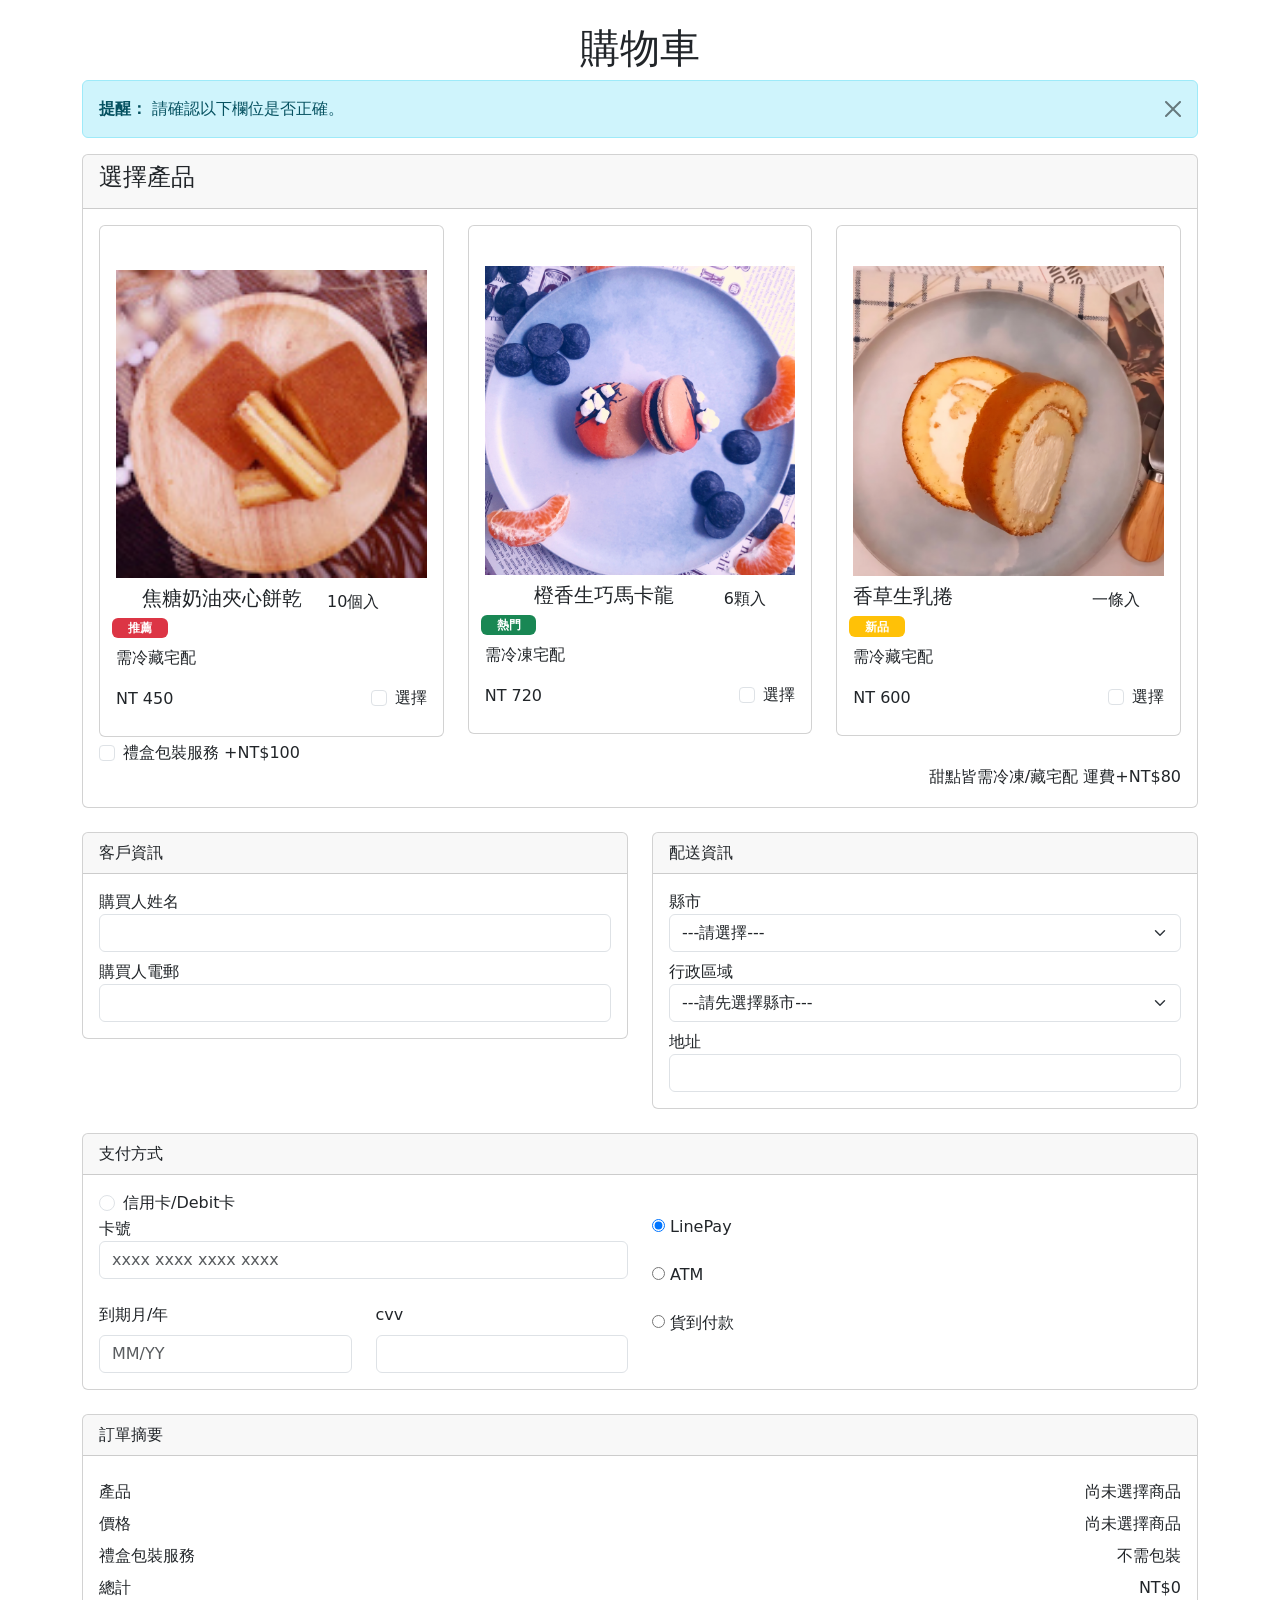
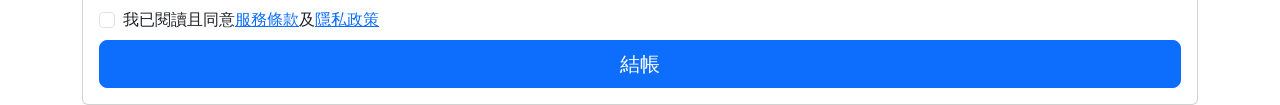
<file: wannabakery/bakeraycart.html>
<!DOCTYPE html>
<html lang="en">

<head>
    <meta charset="UTF-8">
    <meta name="viewport" content="width=device-width, initial-scale=1.0">
    <title>購物車</title>
    <link href="https://cdn.jsdelivr.net/npm/bootstrap@5.3.0/dist/css/bootstrap.min.css" rel="stylesheet">
    <style>
        /*增加產品被選擇時的明顯狀態*/
        .prod-card.selected {
            border-color: crimson;
            background-color: rgba(163, 163, 163, 0.85);
        }
    </style>
</head>

<body>

    <form id="orderform" class="needs-validation" novalidate>
        <!--產品資訊區塊及頁面標題-->
        <section class="container mt-4">
            <h1 class="text-center">購物車</h1>

            <div class="alert alert-info alert-dismissible fade show" role="alert">
                <strong>提醒：</strong> 請確認以下欄位是否正確。
                <button type="button" class="btn-close" data-bs-dismiss="alert" aria-label="關閉"></button>
            </div>
            <div class="card">
                <div class="card-header">
                    <h4>選擇產品</h4>
                </div>
                <div class="card-body">
                    <div class="row row-cols-1 row-cols-md-3 ">
                        <!--產品1-->
                        <div class="col">
                            <div class="card prod-card" onclick="selectProduct(this, 'product1', 450 )"
                                id="whole_card1">
                                <div class="card-body">
                                    <img class="card-img-top">
                                    <!--產品標題-->
                                    <div class="d-flex justify-content-between align-items-center mt-1 mb-2 row">
                                        <img src="caramelbuttercookie-1-1.jpg" class="col-12 mb-2">
                                        <h5 class="prod_title text-center col-8 pe-0">焦糖奶油夾心餅乾</h5>
                                        <span class="col-4 fs-6 ps-0">10個入</span>
                                        <span class="badge bg-danger col-2 ms-2">推薦</span>
                                    </div>
                                    <p class="card-text">需冷藏宅配</p>
                                    <div class="d-flex justify-content-between align-items-center mb-2">
                                        <span>NT 450</span>
                                        <div class="form-check">
                                            <input type="checkbox" class="form-check-input" id="product1" name="product"
                                                value="焦糖奶油夾心餅乾">
                                            <label for="product1" class="form-check-label">選擇</label>
                                        </div>
                                    </div>
                                </div>
                            </div>
                        </div>
                        <!--產品2-->
                        <div class="col">
                            <div class="card prod-card" onclick="selectProduct(this, 'product2', 720 )"
                                id="whole_card2">
                                <div class="card-body">
                                    <img class="card-img-top">
                                    <!--產品標題-->
                                    <div class="d-flex justify-content-between align-items-center mb-2 row">
                                        <img src="orachocomacaroon.jpg" class="col-12 mb-2">
                                        <h5 class="prod_title text-center col-9 pe-0">橙香生巧馬卡龍</h5>
                                        <span class="col-3 fs-6 ps-0">6顆入</span>
                                        <span class="badge bg-success col-2 ms-2">熱門</span>
                                    </div>
                                    <p class="card-text">需冷凍宅配</p>
                                    <div class="d-flex justify-content-between align-items-center mb-2">
                                        <span>NT 720</span>
                                        <div class="form-check">
                                            <input type="checkbox" class="form-check-input" id="product2" name="product"
                                                value="橙香生巧馬卡龍">
                                            <label for="product2" class="form-check-label">選擇</label>
                                        </div>
                                    </div>
                                </div>
                            </div>
                        </div>
                        <!--產品3-->
                        <div class="col">
                            <div class="card prod-card" onclick="selectProduct(this, 'product3', 600 )"
                                id="whole_card3">
                                <div class="card-body">
                                    <img class="card-img-top">
                                    <!--產品標題-->
                                    <div class="d-flex justify-content-between align-items-center mb-2 row">
                                        <img src="vanilacakeroll.jpg" class="col-12 mb-2">
                                        <h5 class="prod_title col-9 pe-0">香草生乳捲</h5>
                                        <span class="col-3 fs-6 ps-0">一條入</span>
                                        <span class="badge bg-warning col-2 ms-2">新品</span>
                                    </div>
                                    <p class="card-text">需冷藏宅配</p>
                                    <div class="d-flex justify-content-between align-items-center mb-2">
                                        <span>NT 600</span>
                                        <div class="form-check">
                                            <input type="checkbox" class="form-check-input" id="product3" name="product"
                                                value="香草生乳捲">
                                            <label for="product3" class="form-check-label">選擇</label>
                                        </div>
                                    </div>
                                </div>
                            </div>
                        </div>
                    </div>
                    <div class="form-check mt-1">
                        <input type="checkbox" class="form-check-input" id="warranty">
                        <label for="warranty" class="form-check-lable">禮盒包裝服務 +NT$100</label>
                        <div class="text-end">甜點皆需冷凍/藏宅配 運費+NT$80</div>
                    </div>
                </div>
            </div>

        </section>
        <!--消費者資訊-->
        <section class="container mt-4">
            <div class="row">
                <div class="col-12 col-md-6">
                    <div class="card">
                        <div class="card-header">客戶資訊</div>
                        <div class="card-body">
                            <div class="cname-div">
                                <label for="cname" class="form-check-label">購買人姓名</label>
                                <input id="cname" name="canme" class="form-control" required>
                                <div class="invalid-feedback">
                                    請輸入您的姓名
                                </div>
                            </div>
                            <div class="cemail-div mt-2">
                                <label for="cemail" class="form-check-label">購買人電郵</label>
                                <input id="cemail" name="cemail" class="form-control" required>
                                <div class="invalid-feedback">
                                    請輸入您的email
                                </div>
                            </div>

                        </div>
                    </div>
                </div>
                <div class="col-12 col-md-6">
                    <div class="card">
                        <div class="card-header">配送資訊</div>
                        <div class="card-body">
                            <div class="city-div">
                                <label for="ccity" class="form-check-label">縣市</label>
                                <select class="form-select" id="ccity" name="ccity" onchange="updateDistricts()"
                                    required>
                                    <option value="">---請選擇---</option>
                                </select>
                                <div class="invalid-feedback">請選擇縣市</div>
                            </div>

                            <div class="district-div mt-2">
                                <label for="cdistrict" class="form-check-label">行政區域</label>
                                <select id="cdistrict" name="cdistrict" class="form-select" required>
                                    <option value="">---請先選擇縣市---</option>
                                </select>
                                <div class="invalid-feedback">請選擇行政區</div>
                            </div>

                            <div class="caddr-div mt-2">
                                <label for="caddr" class="form-check-label">地址</label>
                                <input id="caddr" name="caddr" class="form-control" required>
                                <div class="invalid-feedback">請輸入您的地址路名門牌</div>
                            </div>
                        </div>
                    </div>
                </div>
            </div>
        </section>
        <!--付款方式-->
        <section class="container mt-4">
            <div class="card">
                <div class="card-header">支付方式</div>
                <div class="card-body">
                    <div class="row">
                        <div class="col-12 col-md-6">
                            <!--信用卡支付工具-->
                            <div class="form-check">
                                <input class="form-check-input" type="radio" name="paymentMethod" id="creditcard"
                                    value="creditcard">
                                <label class="form-check-label" for="creditcard">信用卡/Debit卡</label>
                            </div>
                            <div class="cardnumber-info">
                                <label>卡號</label>
                                <input type="text" class="form-control" id="cardNumber" name="cardNumber"
                                    placeholder="xxxx xxxx xxxx xxxx">
                            </div>
                            <div class="card-info mt-4">
                                <div class="row">
                                    <div class="col-12 col-md-6">
                                        <label for="exDate" class="form-label">到期月/年</label>
                                        <input type="text" class="form-control" id="exDate" name="exDate"
                                            placeholder="MM/YY">
                                        <div class="invalid-feedback">
                                            信用卡卡號需要輸入
                                        </div>
                                    </div>
                                    <div class="col-12 col-md-6">
                                        <label for="cvv" class="form-label">cvv</label>
                                        <input class="form-control" type="text" id="cvv" name="cvv">
                                    </div>
                                </div>
                            </div>
                        </div>
                        <div class="col-12 col-md-6">
                            <!--其他支付工具-->
                            <div class="mt-4">
                                <input type="radio" id="linepay" name="paymentMethod" value="linepay" checked>
                                <label for="linepay" class="form-check-label">LinePay</label>
                            </div>
                            <div class="mt-4">
                                <input type="radio" id="atm" name="paymentMethod" value="atm">
                                <label for="atm" class="form-check-label">ATM</label>
                            </div>
                            <div class="mt-4">
                                <input type="radio" id="cod" name="paymentMethod" value="cod">
                                <label for="cod" class="form-check-label">貨到付款</label>
                            </div>
                        </div>
                    </div>

                </div>
            </div>
        </section>
        <!--訂單明細-->
        <section class="container mt-4">
            <div class="card">
                <div class="card-header">訂單摘要</div>
                <div class="card-body">
                    <div class="order-summary">
                        <div class="row mt-2">
                            <div class="col-7">產品</div>
                            <div class="col-5 text-end" id="productName">尚未選擇商品</div>
                        </div>
                        <div class="row mt-2">
                            <div class="col-7">價格</div>
                            <div class="col-5 text-end" id="productPrice">尚未選擇商品</div>
                        </div>
                        <div class="row mt-2">
                            <div class="col-7">禮盒包裝服務</div>
                            <div class="col-5 text-end" id="warrantyPrice">不需包裝</div>
                        </div>
                        <div class="row mt-2">
                            <div class="col-7">總計</div>
                            <div class="col-5 text-end" id="totalPrice">NT$0</div>
                        </div>
                    </div>
                    <div class="form-check mt-2">
                        <input type="checkbox" class="form-check-input" id="term" name="term" required>
                        <label for="term" class="form-check-label">
                            我已閱讀且同意<a href="javascript:;">服務條款</a>及<a href="javascript:;">隱私政策</a>
                        </label>
                        <div class="invalid-feedback">您必須同意才能進行結帳.</div>
                    </div>
                    <div class="mt-2 d-grid">
                        <button type="submit" class="btn btn-primary btn-lg">結帳</button>
                    </div>
                </div>

            </div>
            </div>
        </section>

    </form>
    <script src="https://cdn.jsdelivr.net/npm/bootstrap@5.3.0/dist/js/bootstrap.bundle.min.js"></script>
    <script>
        //全域變數
        let selectedProductPrice = 0;
        let selectedProducttotalPrice = 0;
        let selectedcount = 0;
        let selectedproduct = [];
        let selectedProductPricels = [];
        //點擊產品卡片時
        function selectProduct(cardEl, pid, price) {

            //先還原每個產品卡片被選取的狀態顯示
            // document.querySelectorAll('.prod-card').forEach(card => {
            //     card.classList.remove('selected');
            // })
            //套用選取狀態
            if (document.getElementById(pid).checked != true) {
                document.getElementById(pid).checked = true;
                cardEl.classList.add("selected");
                selectedProductPrice = price;
                selectedProducttotalPrice += selectedProductPrice;
                if (selectedcount <= 3) {
                    selectedcount += 1;
                    selectedproduct.push(document.getElementById(pid).value);
                    selectedProductPricels.push(`NTD$${price}`);
                    document.getElementById("productName").textContent = selectedproduct.join(" + ");
                    document.getElementById("productPrice").textContent = selectedProductPricels.join(" + ");
                }
            } else if (document.getElementById(pid).checked = true) {
                selectedcount -= 1;
                document.getElementById(pid).checked = false;
                cardEl.classList.remove("selected");
                document.getElementById("productPrice").textContent = `NTD$0`;
                selectedProductPrice = price;
                selectedProducttotalPrice -= selectedProductPrice;

                const productName = document.getElementById(pid).value;
                selectedproduct = selectedproduct.filter(p => p !== productName);
                selectedProductPricels = selectedProductPricels.filter(p => p !== `NTD$${price}`);

                // 更新 UI 顯示
                if (selectedproduct.length === 0) {
                    document.getElementById("productName").textContent = "尚未選擇商品";
                    document.getElementById("productPrice").textContent = "尚未選擇商品";
                } else {
                    document.getElementById("productName").textContent = selectedproduct.join(" + ");
                    document.getElementById("productPrice").textContent = selectedProductPricels.join(" + ");
                }
            }
            //勾選對應的元素
            //更新訂單摘要中的產品名稱
            //document.getElementById("productName").textContent = pid;
            // document.getElementById("productName").textContent = document.getElementById(pid).value;
            //更新訂單摘要中的產品金額
            // document.getElementById("productPrice").textContent = `NTD$${price}`;
            //選中商品應該更新總金額的計算
            //方案一
            // selectedProductPrice = price;
            // selectedProducttotalPrice += selectedProductPrice;
            //方案2
            //updateTotal(price);

            updateTotal();
        }
        //點選包裝禮物時
        document.getElementById("warranty").addEventListener("click", () => {
            if (selectedProductPrice > 0) {
                updateTotal()
            }
        })

        //計算總金額
        function updateTotal() {
            let warranty = document.getElementById("warranty").checked;//直接取得保固的勾選狀態
            let warrantyPrice = warranty ? 100 : 0;// 設定保固外加金額

            // let payment_fee = 0;//選擇不同支付方式產生的附加費用
            //計算貨到付款的金額
            //方案一
            // let paymentMethod = document.querySelector("input[name=paymentMethod]:checked");
            // payment_fee = paymentMethod.value == 'cod' ? 30 : 0;
            // payment_fee = paymentMethod.value == 'atm' ? 20 : 0;

            //方案2
            // if (document.getElementById("cod").checked) {
            //     payment_fee = 30;
            // }
            // if (document.getElementById("atm").checked) {
            //     payment_fee = 20;
            // }
            if (warrantyPrice == 0) {
                document.getElementById("warrantyPrice").textContent = `不需包裝`;
            } else {
                document.getElementById("warrantyPrice").textContent = `NTD$${warrantyPrice}`;
            }

            let totalPrice = selectedProducttotalPrice + warrantyPrice; //+ payment_fee;
            document.getElementById("totalPrice").textContent = `NTD$${totalPrice}`;

        }

        document.querySelectorAll("input[name=paymentMethod]:checked").forEach(obj => {
            obj.addEventListener("change", updateTotal);
        })
        document.getElementById("warranty").addEventListener("change", updateTotal);
        // Example starter JavaScript for disabling form submissions if there are invalid fields
        (function () {
            // Fetch all the forms we want to apply custom Bootstrap validation styles to
            var forms = document.querySelectorAll('.needs-validation')

            // Loop over them and prevent submission
            Array.prototype.slice.call(forms)
                .forEach(function (form) {
                    form.addEventListener('submit', function (event) {
                        if (!form.checkValidity()) {
                            //如果表單透過html5原生驗証失敗的情況下
                            event.preventDefault();
                            event.stopPropagation();
                        } else {
                            //如果表單透過html5原生驗証成功的情況下
                            event.preventDefault();
                        }

                        form.classList.add('was-validated')
                    }, false)
                })
        })()
    </script>
    <script>/*縣市區域*/
        let addressData = []; // 用來存放API資料

        async function loadAddressData() {
            try {
                const response = await fetch("CityCountyData.json"); // 請換成你真正的API URL
                addressData = await response.json();

                const citySelect = document.getElementById("ccity");

                // 將所有縣市加入下拉選單
                addressData.forEach(city => {
                    const option = document.createElement("option");
                    option.value = city.CityName;
                    option.textContent = city.CityName;
                    citySelect.appendChild(option);
                });
            } catch (error) {
                console.error("載入縣市資料錯誤:", error);
            }
        }

        function updateDistricts() {
            const citySelect = document.getElementById("ccity");
            const districtSelect = document.getElementById("cdistrict");
            const selectedCity = citySelect.value;

            // 清空行政區選單
            districtSelect.innerHTML = '<option value="">---請選擇行政區---</option>';

            if (!selectedCity) return;

            // 找到選中的縣市資料
            const cityData = addressData.find(city => city.CityName === selectedCity);

            if (cityData) {
                cityData.AreaList.forEach(area => {
                    const option = document.createElement("option");
                    option.value = area.AreaName;
                    option.textContent = area.AreaName;
                    districtSelect.appendChild(option);
                });
            }
        }

        // 頁面載入時執行
        window.addEventListener("DOMContentLoaded", loadAddressData);
    </script>
</body>

</html>
</file>
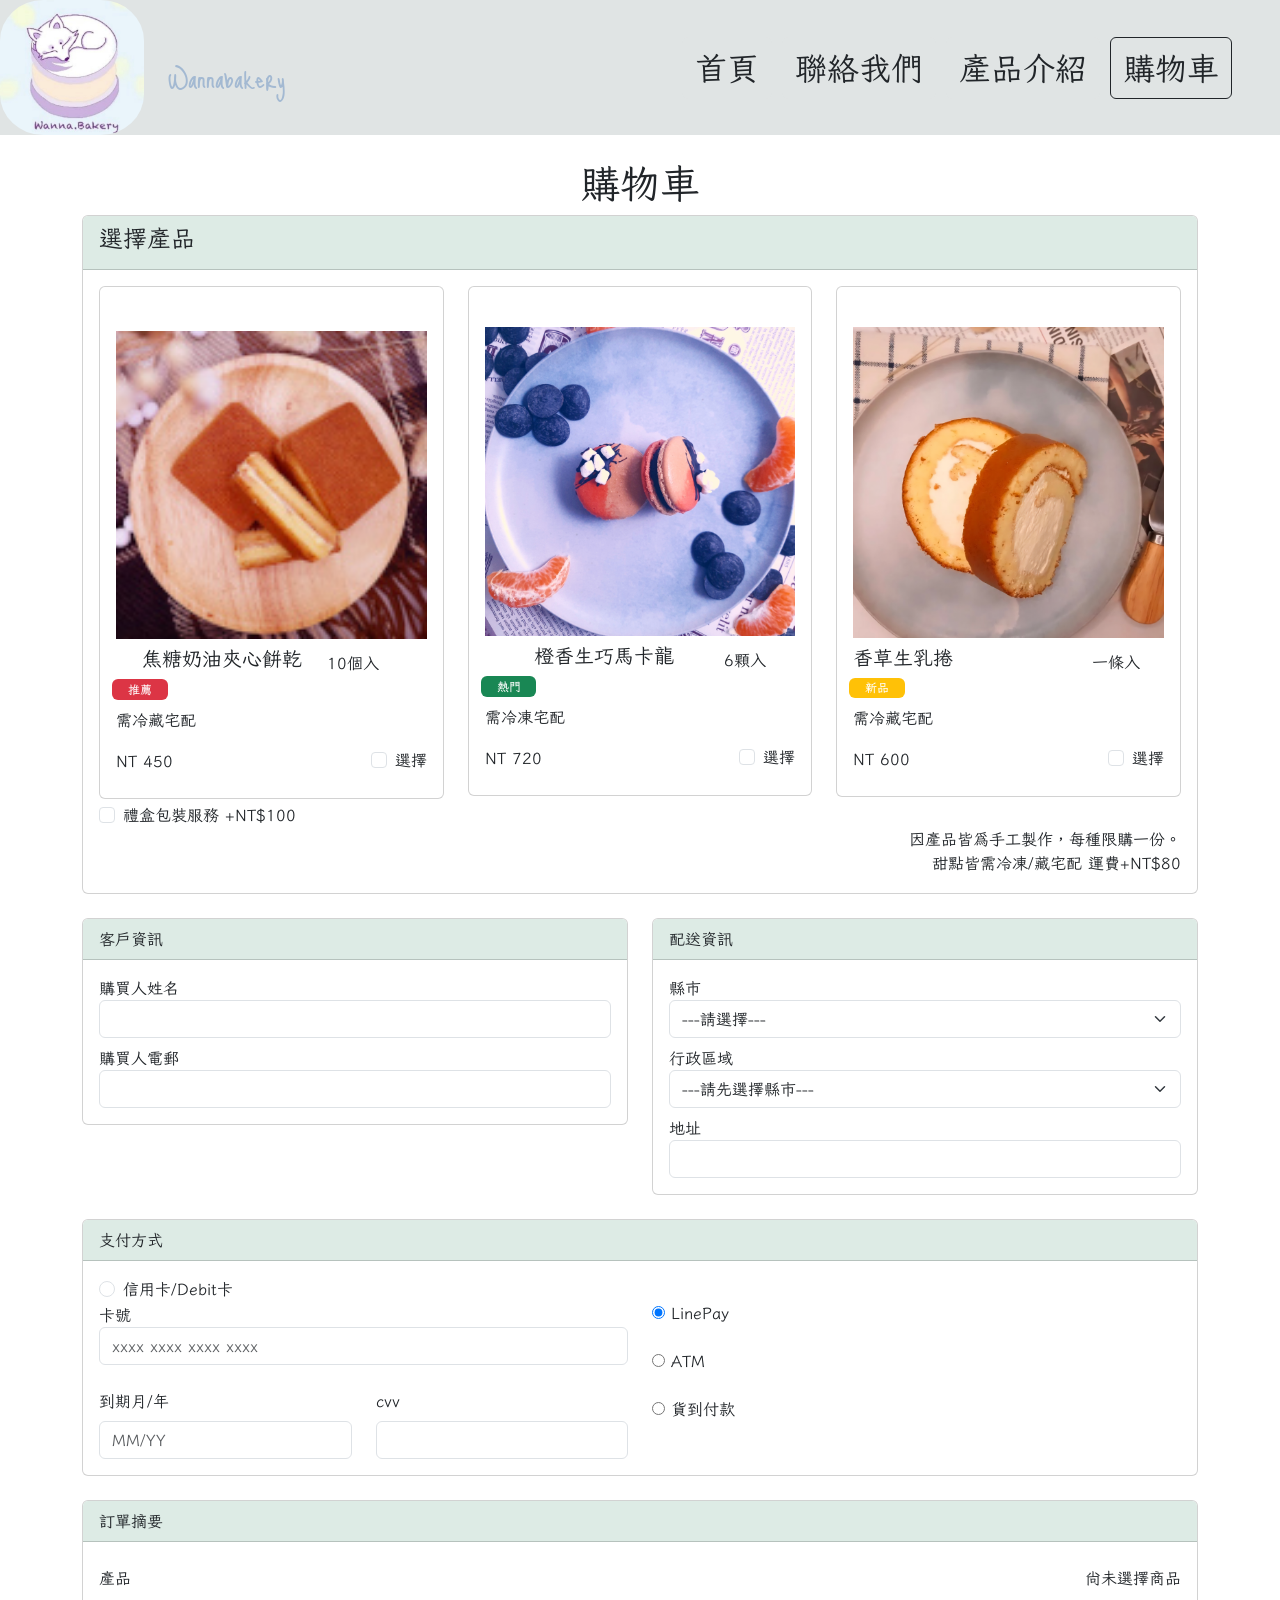
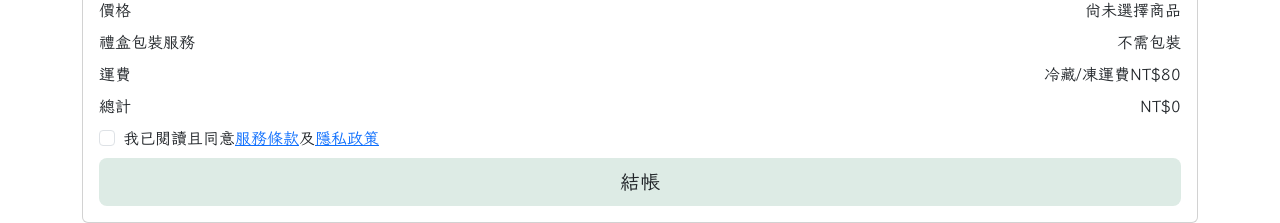
<file: wannabakery/bakerycart-old.html>
<!DOCTYPE html>
<html lang="en">

<head>
    <meta charset="UTF-8">
    <meta name="viewport" content="width=device-width, initial-scale=1.0">
    <title>購物車</title>
    <link href="https://cdn.jsdelivr.net/npm/bootstrap@5.3.0/dist/css/bootstrap.min.css" rel="stylesheet">
    <link rel="stylesheet" href="CSS_reset.css">
    <!-- 字型 -->
    <link rel="preconnect" href="https://fonts.googleapis.com">
    <link rel="preconnect" href="https://fonts.gstatic.com" crossorigin>
    <link
        href="https://fonts.googleapis.com/css2?family=Just+Me+Again+Down+Here&family=LXGW+WenKai+Mono+TC&family=Shadows+Into+Light&display=swap"
        rel="stylesheet">
    <link rel="preconnect" href="https://fonts.googleapis.com">
    <link rel="preconnect" href="https://fonts.gstatic.com" crossorigin>
    <link href="https://fonts.googleapis.com/css2?family=LXGW+WenKai+TC&display=swap" rel="stylesheet">
    <!-- 字型 -->
    <link href="https://cdn.jsdelivr.net/npm/bootstrap@5.0.0/dist/css/bootstrap.min.css" rel="stylesheet"
        integrity="sha384-wEmeIV1mKuiNpC+IOBjI7aAzPcEZeedi5yW5f2yOq55WWLwNGmvvx4Um1vskeMj0" crossorigin="anonymous">
    <link rel="stylesheet" href="wannabakery.css">
    <style>
        /*增加產品被選擇時的明顯狀態*/
        .prod-card.selected {
            border-color: #B6C4CE;
            background-color: #DDEBE5;
        }
    </style>
</head>

<body>
    <nav class="container-fuid nav_top">
        <div class="row col-12">
            <div class="row nav_logoname col-4">
                <div class="col-5 nav_logoimg">
                    <img src="wannabakerylogo.jpg" class="logo_size">
                </div>
                <div class="col-7 text-start">
                    <div class="bakeryname">Wannabakery</div>
                </div>
            </div>
            <div class="col-8 text-end nav_button">
                <a href="wannabakery.html" role="button" type="button" class="btn btn_customcolor"
                    autocomplete="off" aria-pressed="true">首頁</a>
                <a href="../index.html" role="button" type="button" class="btn btn_customcolor" autocomplete="off">聯絡我們</a>
                <a role="button" type="button" class="btn btn_customcolor" autocomplete="off">產品介紹</a>
                <a href="bakerycart.html" type="button" role="button" class="btn btn_customcolor active"
                    autocomplete="off">購物車</a>
            </div>
        </div>
    </nav>
    <form id="orderform" class="needs-validation" novalidate>
        <!--產品資訊區塊及頁面標題-->
        <section class="container mt-4">
            <h1 class="text-center">購物車</h1>

            <!-- <div class="alert alert-info alert-dismissible fade show" role="alert">
                <strong>提醒：</strong> 請確認以下欄位是否正確。
                <button type="button" class="btn-close" data-bs-dismiss="alert" aria-label="關閉"></button>
            </div> -->
            <div class="card">
                <div class="card-header mint">
                    <h4>選擇產品</h4>
                </div>
                <div class="card-body">
                    <div class="row row-cols-1 row-cols-md-3 ">
                        <!--產品1-->
                        <div class="col">
                            <div class="card prod-card" onclick="selectProduct(this, 'product1', 450 )"
                                id="whole_card1">
                                <div class="card-body">
                                    <img class="card-img-top">
                                    <!--產品標題-->
                                    <div class="d-flex justify-content-between align-items-center mt-1 mb-2 row">
                                        <img src="caramelbuttercookie-1-1.jpg" class="col-12 mb-2">
                                        <h5 class="prod_title text-center col-8 pe-0">焦糖奶油夾心餅乾</h5>
                                        <span class="col-4 fs-6 ps-0">10個入</span>
                                        <span class="badge bg-danger col-2 ms-2">推薦</span>
                                    </div>
                                    <p class="card-text">需冷藏宅配</p>
                                    <div class="d-flex justify-content-between align-items-center mb-2">
                                        <span>NT 450</span>
                                        <div class="form-check">
                                            <input type="checkbox" class="form-check-input" id="product1" name="product"
                                                value="焦糖奶油夾心餅乾">
                                            <label for="product1" class="form-check-label">選擇</label>
                                        </div>
                                    </div>
                                </div>
                            </div>
                        </div>
                        <!--產品2-->
                        <div class="col">
                            <div class="card prod-card" onclick="selectProduct(this, 'product2', 720 )"
                                id="whole_card2">
                                <div class="card-body">
                                    <img class="card-img-top">
                                    <!--產品標題-->
                                    <div class="d-flex justify-content-between align-items-center mb-2 row">
                                        <img src="orachocomacaroon.jpg" class="col-12 mb-2">
                                        <h5 class="prod_title text-center col-9 pe-0">橙香生巧馬卡龍</h5>
                                        <span class="col-3 fs-6 ps-0">6顆入</span>
                                        <span class="badge bg-success col-2 ms-2">熱門</span>
                                    </div>
                                    <p class="card-text">需冷凍宅配</p>
                                    <div class="d-flex justify-content-between align-items-center mb-2">
                                        <span>NT 720</span>
                                        <div class="form-check">
                                            <input type="checkbox" class="form-check-input" id="product2" name="product"
                                                value="橙香生巧馬卡龍">
                                            <label for="product2" class="form-check-label">選擇</label>
                                        </div>
                                    </div>
                                </div>
                            </div>
                        </div>
                        <!--產品3-->
                        <div class="col">
                            <div class="card prod-card" onclick="selectProduct(this, 'product3', 600 )"
                                id="whole_card3">
                                <div class="card-body">
                                    <img class="card-img-top">
                                    <!--產品標題-->
                                    <div class="d-flex justify-content-between align-items-center mb-2 row">
                                        <img src="vanilacakeroll.jpg" class="col-12 mb-2">
                                        <h5 class="prod_title col-9 pe-0">香草生乳捲</h5>
                                        <span class="col-3 fs-6 ps-0">一條入</span>
                                        <span class="badge bg-warning col-2 ms-2">新品</span>
                                    </div>
                                    <p class="card-text">需冷藏宅配</p>
                                    <div class="d-flex justify-content-between align-items-center mb-2">
                                        <span>NT 600</span>
                                        <div class="form-check">
                                            <input type="checkbox" class="form-check-input" id="product3" name="product"
                                                value="香草生乳捲">
                                            <label for="product3" class="form-check-label">選擇</label>
                                        </div>
                                    </div>
                                </div>
                            </div>
                        </div>
                    </div>
                    <div class="form-check mt-1">
                        <input type="checkbox" class="form-check-input" id="warranty">
                        <label for="warranty" class="form-check-lable">禮盒包裝服務 +NT$100</label>
                        <div class="text-end">因產品皆為手工製作，每種限購一份。<br>甜點皆需冷凍/藏宅配 運費+NT$80</div>
                    </div>
                </div>
            </div>

        </section>
        <!--消費者資訊-->
        <section class="container mt-4">
            <div class="row">
                <div class="col-12 col-md-6">
                    <div class="card">
                        <div class="card-header mint">客戶資訊</div>
                        <div class="card-body">
                            <div class="cname-div">
                                <label for="cname" class="form-check-label">購買人姓名</label>
                                <input id="cname" name="canme" class="form-control" required>
                                <div class="invalid-feedback">
                                    請輸入您的姓名
                                </div>
                            </div>
                            <div class="cemail-div mt-2">
                                <label for="cemail" class="form-check-label">購買人電郵</label>
                                <input id="cemail" name="cemail" class="form-control" required>
                                <div class="invalid-feedback">
                                    請輸入您的email
                                </div>
                            </div>

                        </div>
                    </div>
                </div>
                <div class="col-12 col-md-6">
                    <div class="card">
                        <div class="card-header mint">配送資訊</div>
                        <div class="card-body">
                            <div class="city-div">
                                <label for="ccity" class="form-check-label">縣市</label>
                                <select class="form-select" id="ccity" name="ccity" onchange="updateDistricts()"
                                    required>
                                    <option value="">---請選擇---</option>
                                </select>
                                <div class="invalid-feedback">請選擇縣市</div>
                            </div>

                            <div class="district-div mt-2">
                                <label for="cdistrict" class="form-check-label">行政區域</label>
                                <select id="cdistrict" name="cdistrict" class="form-select" required>
                                    <option value="">---請先選擇縣市---</option>
                                </select>
                                <div class="invalid-feedback">請選擇行政區</div>
                            </div>

                            <div class="caddr-div mt-2">
                                <label for="caddr" class="form-check-label">地址</label>
                                <input id="caddr" name="caddr" class="form-control" required>
                                <div class="invalid-feedback">請輸入您的地址路名門牌</div>
                            </div>
                        </div>
                    </div>
                </div>
            </div>
        </section>
        <!--付款方式-->
        <section class="container mt-4">
            <div class="card">
                <div class="card-header mint">支付方式</div>
                <div class="card-body">
                    <div class="row">
                        <div class="col-12 col-md-6">
                            <!--信用卡支付工具-->
                            <div class="form-check">
                                <input class="form-check-input" type="radio" name="paymentMethod" id="creditcard"
                                    value="creditcard">
                                <label class="form-check-label" for="creditcard">信用卡/Debit卡</label>
                            </div>
                            <div class="cardnumber-info">
                                <label>卡號</label>
                                <input type="text" class="form-control" id="cardNumber" name="cardNumber"
                                    placeholder="xxxx xxxx xxxx xxxx">
                            </div>
                            <div class="card-info mt-4">
                                <div class="row">
                                    <div class="col-12 col-md-6">
                                        <label for="exDate" class="form-label">到期月/年</label>
                                        <input type="text" class="form-control" id="exDate" name="exDate"
                                            placeholder="MM/YY">
                                        <div class="invalid-feedback">
                                            信用卡卡號需要輸入
                                        </div>
                                    </div>
                                    <div class="col-12 col-md-6">
                                        <label for="cvv" class="form-label">cvv</label>
                                        <input class="form-control" type="text" id="cvv" name="cvv">
                                    </div>
                                </div>
                            </div>
                        </div>
                        <div class="col-12 col-md-6">
                            <!--其他支付工具-->
                            <div class="mt-4">
                                <input type="radio" id="linepay" name="paymentMethod" value="linepay" checked>
                                <label for="linepay" class="form-check-label">LinePay</label>
                            </div>
                            <div class="mt-4">
                                <input type="radio" id="atm" name="paymentMethod" value="atm">
                                <label for="atm" class="form-check-label">ATM</label>
                            </div>
                            <div class="mt-4">
                                <input type="radio" id="cod" name="paymentMethod" value="cod">
                                <label for="cod" class="form-check-label">貨到付款</label>
                            </div>
                        </div>
                    </div>

                </div>
            </div>
        </section>
        <!--訂單明細-->
        <section class="container mt-4">
            <div class="card">
                <div class="card-header mint">訂單摘要</div>
                <div class="card-body">
                    <div class="order-summary">
                        <div class="row mt-2">
                            <div class="col-7">產品</div>
                            <div class="col-5 text-end" id="productName">尚未選擇商品</div>
                        </div>
                        <div class="row mt-2">
                            <div class="col-7">價格</div>
                            <div class="col-5 text-end" id="productPrice">尚未選擇商品</div>
                        </div>
                        <div class="row mt-2">
                            <div class="col-7">禮盒包裝服務</div>
                            <div class="col-5 text-end" id="warrantyPrice">不需包裝</div>
                        </div>
                        <div class="row mt-2">
                            <div class="col-7">運費</div>
                            <div class="col-5 text-end" id="shippingfee">冷藏/凍運費NT$80</div>
                        </div>
                        <div class="row mt-2">
                            <div class="col-7">總計</div>
                            <div class="col-5 text-end" id="totalPrice">NT$0</div>
                        </div>
                    </div>
                    <div class="form-check mt-2">
                        <input type="checkbox" class="form-check-input" id="term" name="term" required>
                        <label for="term" class="form-check-label">
                            我已閱讀且同意<a href="javascript:;">服務條款</a>及<a href="javascript:;">隱私政策</a>
                        </label>
                        <div class="invalid-feedback">您必須同意才能進行結帳.</div>
                    </div>
                    <div class="mt-2 d-grid">
                        <button type="submit" class="btn btn_customcolor btn-lg">結帳</button>
                    </div>
                </div>

            </div>
            </div>
        </section>

    </form>
    <script src="https://cdn.jsdelivr.net/npm/bootstrap@5.3.0/dist/js/bootstrap.bundle.min.js"></script>
    <script>
        //全域變數
        let selectedProductPrice = 0;
        let selectedProducttotalPrice = 0;
        let selectedcount = 0;
        let selectedproduct = [];
        let selectedProductPricels = [];
        let shippingfee = 80;
        //點擊產品卡片時
        function selectProduct(cardEl, pid, price) {

            //先還原每個產品卡片被選取的狀態顯示
            // document.querySelectorAll('.prod-card').forEach(card => {
            //     card.classList.remove('selected');
            // })
            //套用選取狀態
            if (document.getElementById(pid).checked != true) {
                document.getElementById(pid).checked = true;
                cardEl.classList.add("selected");
                selectedProductPrice = price;
                selectedProducttotalPrice += selectedProductPrice;
                if (selectedcount <= 3) {
                    selectedcount += 1;
                    selectedproduct.push(document.getElementById(pid).value);
                    selectedProductPricels.push(`NTD$${price}`);
                    document.getElementById("productName").textContent = selectedproduct.join(" + ");
                    document.getElementById("productPrice").textContent = selectedProductPricels.join(" + ");
                }
            } else if (document.getElementById(pid).checked = true) {
                selectedcount -= 1;
                document.getElementById(pid).checked = false;
                cardEl.classList.remove("selected");
                document.getElementById("productPrice").textContent = `NTD$0`;
                selectedProductPrice = price;
                selectedProducttotalPrice -= selectedProductPrice;

                const productName = document.getElementById(pid).value;
                selectedproduct = selectedproduct.filter(p => p !== productName);
                selectedProductPricels = selectedProductPricels.filter(p => p !== `NTD$${price}`);

                // 更新 UI 顯示
                if (selectedproduct.length === 0) {
                    document.getElementById("productName").textContent = "尚未選擇商品";
                    document.getElementById("productPrice").textContent = "尚未選擇商品";
                } else {
                    document.getElementById("productName").textContent = selectedproduct.join(" + ");
                    document.getElementById("productPrice").textContent = selectedProductPricels.join(" + ");
                }
            }
            //勾選對應的元素
            //更新訂單摘要中的產品名稱
            //document.getElementById("productName").textContent = pid;
            // document.getElementById("productName").textContent = document.getElementById(pid).value;
            //更新訂單摘要中的產品金額
            // document.getElementById("productPrice").textContent = `NTD$${price}`;
            //選中商品應該更新總金額的計算
            //方案一
            // selectedProductPrice = price;
            // selectedProducttotalPrice += selectedProductPrice;
            //方案2
            //updateTotal(price);

            updateTotal();
        }
        //點選包裝禮物時
        document.getElementById("warranty").addEventListener("click", () => {
            if (selectedProductPrice > 0) {
                updateTotal()
            }
        })

        //計算總金額
        function updateTotal() {
            let warranty = document.getElementById("warranty").checked;//直接取得保固的勾選狀態
            let warrantyPrice = warranty ? 100 : 0;// 設定保固外加金額

            // let payment_fee = 0;//選擇不同支付方式產生的附加費用
            //計算貨到付款的金額
            //方案一
            // let paymentMethod = document.querySelector("input[name=paymentMethod]:checked");
            // payment_fee = paymentMethod.value == 'cod' ? 30 : 0;
            // payment_fee = paymentMethod.value == 'atm' ? 20 : 0;

            //方案2
            // if (document.getElementById("cod").checked) {
            //     payment_fee = 30;
            // }
            // if (document.getElementById("atm").checked) {
            //     payment_fee = 20;
            // }
            if (warrantyPrice == 0) {
                document.getElementById("warrantyPrice").textContent = `不需包裝`;
            } else {
                document.getElementById("warrantyPrice").textContent = `NTD$${warrantyPrice}`;
            }

            let totalPrice = selectedProducttotalPrice + warrantyPrice + shippingfee; //+ payment_fee;
            document.getElementById("totalPrice").textContent = `NTD$${totalPrice}`;

        }

        document.querySelectorAll("input[name=paymentMethod]:checked").forEach(obj => {
            obj.addEventListener("change", updateTotal);
        })
        document.getElementById("warranty").addEventListener("change", updateTotal);
        // Example starter JavaScript for disabling form submissions if there are invalid fields
        (function () {
            // Fetch all the forms we want to apply custom Bootstrap validation styles to
            var forms = document.querySelectorAll('.needs-validation')

            // Loop over them and prevent submission
            Array.prototype.slice.call(forms)
                .forEach(function (form) {
                    form.addEventListener('submit', function (event) {
                        if (!form.checkValidity()) {
                            //如果表單透過html5原生驗証失敗的情況下
                            event.preventDefault();
                            event.stopPropagation();
                        } else {
                            //如果表單透過html5原生驗証成功的情況下
                            event.preventDefault();
                        }

                        form.classList.add('was-validated')
                    }, false)
                })
        })()
    </script>
    <script>/*縣市區域*/
        let addressData = []; // 用來存放API資料

        async function loadAddressData() {
            try {
                const response = await fetch("CityCountyData.json"); // 請換成你真正的API URL
                addressData = await response.json();

                const citySelect = document.getElementById("ccity");

                // 將所有縣市加入下拉選單
                addressData.forEach(city => {
                    const option = document.createElement("option");
                    option.value = city.CityName;
                    option.textContent = city.CityName;
                    citySelect.appendChild(option);
                });
            } catch (error) {
                console.error("載入縣市資料錯誤:", error);
            }
        }

        function updateDistricts() {
            const citySelect = document.getElementById("ccity");
            const districtSelect = document.getElementById("cdistrict");
            const selectedCity = citySelect.value;

            // 清空行政區選單
            districtSelect.innerHTML = '<option value="">---請選擇行政區---</option>';

            if (!selectedCity) return;

            // 找到選中的縣市資料
            const cityData = addressData.find(city => city.CityName === selectedCity);

            if (cityData) {
                cityData.AreaList.forEach(area => {
                    const option = document.createElement("option");
                    option.value = area.AreaName;
                    option.textContent = area.AreaName;
                    districtSelect.appendChild(option);
                });
            }
        }

        // 頁面載入時執行
        window.addEventListener("DOMContentLoaded", loadAddressData);
    </script>
</body>

</html>
</file>
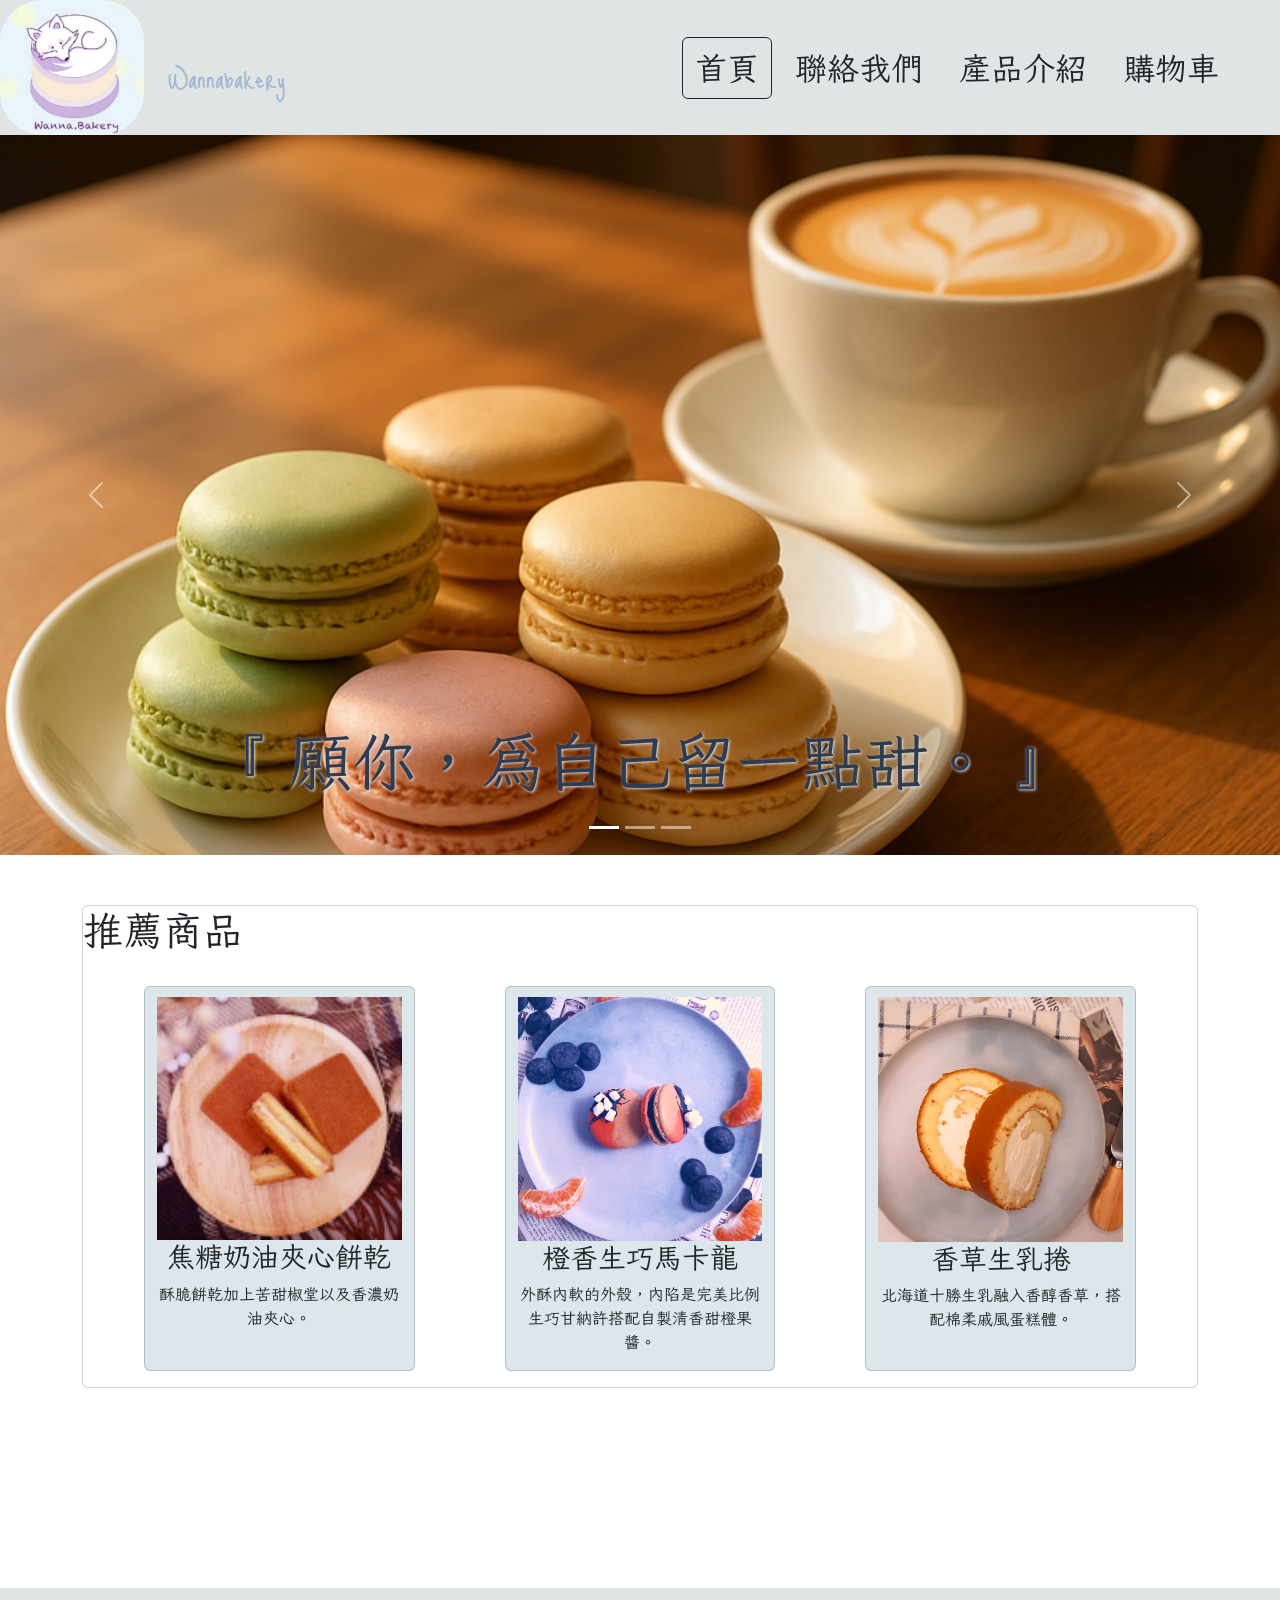
<file: wannabakery/wannabakery.html>
<!DOCTYPE html>
<html lang="zh-TW">

<head>
    <meta charset="UTF-8">
    <meta name="viewport" content="width=device-width, initial-scale=1.0">
    <title>wannabakery</title>
    <link rel="stylesheet" href="CSS_reset.css">
    <!-- 字型 -->
    <link rel="preconnect" href="https://fonts.googleapis.com">
    <link rel="preconnect" href="https://fonts.gstatic.com" crossorigin>
    <link
        href="https://fonts.googleapis.com/css2?family=Just+Me+Again+Down+Here&family=LXGW+WenKai+Mono+TC&family=Shadows+Into+Light&display=swap"
        rel="stylesheet">
    <link rel="preconnect" href="https://fonts.googleapis.com">
    <link rel="preconnect" href="https://fonts.gstatic.com" crossorigin>
    <link href="https://fonts.googleapis.com/css2?family=LXGW+WenKai+TC&display=swap" rel="stylesheet">
    <!-- 字型 -->
    <link href="https://cdn.jsdelivr.net/npm/bootstrap@5.0.0/dist/css/bootstrap.min.css" rel="stylesheet"
        integrity="sha384-wEmeIV1mKuiNpC+IOBjI7aAzPcEZeedi5yW5f2yOq55WWLwNGmvvx4Um1vskeMj0" crossorigin="anonymous">
    <link rel="stylesheet" href="wannabakery.css">
</head>

<body>
    <main id="desktop">
        <!-- 導覽列 -->
        <nav class="container-fuid nav_top">
            <div class="row col-12">
                <div class="row nav_logoname col-4">
                    <div class="col-5 nav_logoimg">
                        <img src="wannabakerylogo.jpg" class="logo_size">
                    </div>
                    <div class="col-7 text-start">
                        <div class="bakeryname">Wannabakery</div>
                    </div>
                </div>
                <div class="col-8 text-end nav_button">
                    <a href="wannabakery.html" role="button" type="button" class="btn btn_customcolor active"
                        autocomplete="off" aria-pressed="true">首頁</a>
                    <a href="../index.html" role="button" type="button" class="btn btn_customcolor"
                        autocomplete="off">聯絡我們</a>
                    <a role="button" type="button" class="btn btn_customcolor" autocomplete="off">產品介紹</a>
                    <a href="bakerycart.html" type="button" role="button" class="btn btn_customcolor"
                        autocomplete="off">購物車</a>
                </div>
            </div>
        </nav>
        <!-- 輪播器 -->
        <div id="carouselExampleCaptions" class="carousel slide carousel-fade" data-bs-ride="carousel">
            <div class="carousel-indicators">
                <button type="button" data-bs-target="#carouselExampleCaptions" data-bs-slide-to="0" class="active"
                    aria-current="true" aria-label="Slide 1"></button>
                <button type="button" data-bs-target="#carouselExampleCaptions" data-bs-slide-to="1"
                    aria-label="Slide 2"></button>
                <button type="button" data-bs-target="#carouselExampleCaptions" data-bs-slide-to="2"
                    aria-label="Slide 3"></button>
            </div>
            <div class="carousel-inner">
                <div class="carousel-item active">
                    <img src="coffetime.png" class="d-block w-100" alt="...">
                    <div class="carousel-caption d-none d-md-block">
                        <h5 class="bannerslogan">『 願你，為自己留一點甜。 』</h5>
                        <p></p>
                    </div>
                </div>
                <div class="carousel-item">
                    <img src="rainnycafe.jpg" class="d-block w-100" alt="...">
                    <div class="carousel-caption d-none d-md-block">
                        <h5 class="bannerslogan">『 這不只是甜點，是你今天的願望被看見了。 』</h5>
                        <p></p>
                    </div>
                </div>
                <div class="carousel-item">
                    <img src="sunnycafe.jpg" class="d-block w-100" alt="...">
                    <div class="carousel-caption d-none d-md-block">
                        <h5 class="bannerslogan">『 每個願望，都值得被甜甜地實現一次。 』</h5>
                        <p></p>
                    </div>
                </div>
            </div>
            <button class="carousel-control-prev" type="button" data-bs-target="#carouselExampleCaptions"
                data-bs-slide="prev">
                <span class="carousel-control-prev-icon" aria-hidden="true"></span>
                <span class="visually-hidden">Previous</span>
            </button>
            <button class="carousel-control-next" type="button" data-bs-target="#carouselExampleCaptions"
                data-bs-slide="next">
                <span class="carousel-control-next-icon" aria-hidden="true"></span>
                <span class="visually-hidden">Next</span>
            </button>
        </div>
        <!-- 推薦商品 -->
        <div class="container recom_placeholder">
            <div class="card">
                <div class="card-title recom_section_title">
                    <h1>推薦商品</h1>
                </div>
                <div class="card-body recom_section_body">
                    <div class="row col-12 recom_section_dessert">
                        <div class="card col-3 dess_card">
                            <div class="cardbody text-center"><img src="caramelbuttercookie-1-1.jpg"
                                    alt="camarelbuttersandcookie" width="100%">
                                <div class="card-title">
                                    <h3>焦糖奶油夾心餅乾</h3>
                                </div>
                                <div class="card-text">
                                    <p>酥脆餅乾加上苦甜椒堂以及香濃奶油夾心。</p>
                                </div>
                            </div>
                        </div>
                        <div class="card col-3 dess_card">
                            <div class="cardbody text-center"><img src="orachocomacaroon.jpg" alt="orachocomacaroon"
                                    width="100%">
                                <div class="card-title">
                                    <h3>橙香生巧馬卡龍</h3>
                                </div>
                                <div class="card-text">
                                    <p>外酥內軟的外殼，內陷是完美比例生巧甘納許搭配自製清香甜橙果醬。</p>
                                </div>
                            </div>
                        </div>
                        <div class="card col-3 dess_card">
                            <div class="cardbody text-center"><img src="vanilacakeroll.jpg" alt="vanilacakeroll"
                                    width="100%">
                                <div class="card-title">
                                    <h3 class="dess_tit">香草生乳捲</h3>
                                </div>
                                <div class="card-text">
                                    <p class="dess_txt">北海道十勝生乳融入香醇香草，搭配棉柔戚風蛋糕體。</p>
                                </div>
                            </div>
                        </div>
                    </div>
                </div>
            </div>
        </div>
        <!-- 空白區塊 -->
        <div class="container-fuid">
            <div class="placeholder"></div>
        </div>
        <!-- 註腳區塊 -->
        <div class="container-fuid">
            <footer class="footer"></footer>
        </div>
    </main>
    <main id="mobile">
        <!-- 導覽列 -->
        <nav class="container-fuid nav_top">
            <div class="row col-12">
                <div class="row nav_logoname col-4">
                    <div class="col-5 nav_logoimg">
                        <img src="wannabakerylogo.jpg" class="logo_size">
                    </div>
                    <div class="col-7 text-start">
                        <div class="bakeryname">Wannabakery</div>
                    </div>
                </div>
                <div class="col-8 text-end nav_button">
                    <a href="wannabakery.html" role="button" type="button" class="btn btn_customcolor active"
                        autocomplete="off" aria-pressed="true">首頁</a>
                    <a href="../index.html" role="button" type="button" class="btn btn_customcolor"
                        autocomplete="off">聯絡我們</a>
                    <a role="button" type="button" class="btn btn_customcolor" autocomplete="off">產品介紹</a>
                    <a href="bakerycart.html" type="button" role="button" class="btn btn_customcolor"
                        autocomplete="off">購物車</a>
                </div>
            </div>
        </nav>
        <!-- 輪播器 -->
        <div id="carouselExampleCaptions" class="carousel slide carousel-fade" data-bs-ride="carousel">
            <div class="carousel-indicators">
                <button type="button" data-bs-target="#carouselExampleCaptions" data-bs-slide-to="0" class="active"
                    aria-current="true" aria-label="Slide 1"></button>
                <button type="button" data-bs-target="#carouselExampleCaptions" data-bs-slide-to="1"
                    aria-label="Slide 2"></button>
                <button type="button" data-bs-target="#carouselExampleCaptions" data-bs-slide-to="2"
                    aria-label="Slide 3"></button>
            </div>
            <div class="carousel-inner">
                <div class="carousel-item active">
                    <img src="coffetime.png" class="d-block w-100" alt="...">
                    <div class="carousel-caption d-none d-md-block">
                        <h5 class="bannerslogan">『 願你，為自己留一點甜。 』</h5>
                        <p></p>
                    </div>
                </div>
                <div class="carousel-item">
                    <img src="rainnycafe.jpg" class="d-block w-100" alt="...">
                    <div class="carousel-caption d-none d-md-block">
                        <h5 class="bannerslogan">『 這不只是甜點，是你今天的願望被看見了。 』</h5>
                        <p></p>
                    </div>
                </div>
                <div class="carousel-item">
                    <img src="sunnycafe.jpg" class="d-block w-100" alt="...">
                    <div class="carousel-caption d-none d-md-block">
                        <h5 class="bannerslogan">『 每個願望，都值得被甜甜地實現一次。 』</h5>
                        <p></p>
                    </div>
                </div>
            </div>
            <button class="carousel-control-prev" type="button" data-bs-target="#carouselExampleCaptions"
                data-bs-slide="prev">
                <span class="carousel-control-prev-icon" aria-hidden="true"></span>
                <span class="visually-hidden">Previous</span>
            </button>
            <button class="carousel-control-next" type="button" data-bs-target="#carouselExampleCaptions"
                data-bs-slide="next">
                <span class="carousel-control-next-icon" aria-hidden="true"></span>
                <span class="visually-hidden">Next</span>
            </button>
        </div>
        <!-- 推薦商品 -->
        <div class="container recom_placeholder">
            <div class="card">
                <div class="card-title recom_section_title">
                    <h1>推薦商品</h1>
                </div>
                <div class="card-body recom_section_body">
                    <div class="row col-12 recom_section_dessert">
                        <div class="card dess_card">
                            <div class="card-body ratio ratio-1x1"><img src="caramelbuttercookie-1-1.jpg"
                                    alt="camarelbuttersandcookie">
                            </div>
                            <div class="card-title">
                                <h3>焦糖奶油夾心餅乾</h3>
                            </div>
                            <div class="card-text">
                                <p>酥脆餅乾加上苦甜椒堂以及香濃奶油夾心。</p>
                            </div>
                        </div>
                        <div class="card dess_card">
                            <div class="card-body ratio ratio-1x1"><img src="orachocomacaroon.jpg"
                                    alt="orachocomacaroon">
                            </div>
                            <div class="card-title">
                                <h3>橙香生巧馬卡龍</h3>
                            </div>
                            <div class="card-text">
                                <p>外酥內軟的外殼，內陷是完美比例生巧甘納許搭配自製清香甜橙果醬。</p>
                            </div>
                        </div>
                        <div class="card dess_card">
                            <div class="card-body ratio ratio-1x1"><img src="vanilacakeroll.jpg" alt="vanilacakeroll">
                            </div>
                            <div class="card-title">
                                <h3 class="dess_tit">香草生乳捲</h3>
                            </div>
                            <div class="card-text">
                                <p class="dess_txt">北海道十勝生乳融入香醇香草，搭配棉柔戚風蛋糕體。</p>
                            </div>
                        </div>
                    </div>
                </div>
            </div>
        </div>
        <!-- 空白區塊 -->
        <div class="container-fuid">
            <div class="placeholder"></div>
        </div>
        <!-- 註腳區塊 -->
        <div class="container-fuid">
            <footer class="footer"></footer>
        </div>
    </main>


    <script src="https://cdn.jsdelivr.net/npm/bootstrap@5.0.0/dist/js/bootstrap.bundle.min.js"
        integrity="sha384-p34f1UUtsS3wqzfto5wAAmdvj+osOnFyQFpp4Ua3gs/ZVWx6oOypYoCJhGGScy+8"
        crossorigin="anonymous"></script>
</body>

</html>
</file>
<file: wannabakery/wannabakery.css>
.just-me-again-down-here-regular {
    font-family: "Just Me Again Down Here", cursive;
    font-weight: 400;
    font-style: normal;
}

.lxgw-wenkai-tc-regular {
    font-family: "LXGW WenKai TC", cursive;
    font-weight: 400;
    font-style: normal;
}

body {
    font-family: "LXGW WenKai TC", cursive;
}

@media (max-width:425px) { /*手機板*/
    #desktop {
        display: none;
    }
    a.active {
        background-color: #E0E4E4 !important;
    }
    nav.nav_top {
        background-color: #E0E4E4;
    }
    a.div_bgcolor {
        background-color: #E0E4E4;
    }
    div.nav_logoname {
        display: flex;
        align-items: center;
    }
    div.nav_logoimg {
        padding: 0px;
        margin-left: 30px;
        margin-top: 10px;
    }
    img.logo_size {
        width: 100%;
        height: auto;
        border-radius: 30%;

    }
    div.bakeryname {
        font-family: "Just Me Again Down Here", cursive;
        color: #A3B9D2;
        padding: 0px;
        margin-left: 10px;
    }
    a.btn_customcolor {
        background-color: #E0E4E4;
        margin-left: 10px;
        padding: 4px;
        font-size: 8px;
    }

    a.btn_customcolor:hover {
        background-color: #B6C4CE;
    }

    div.nav_button {
        display: flex;
        justify-content: end;
        align-self: center;
    }

    h5.bannerslogan {
        font-size: 2rem;
        color: #2F3B50;
        font-family: "LXGW WenKai TC", cursive;
        text-shadow: 1px 1px 3px #E0E4E4;
    }

    div.dess_card {
        background-color: #DDE6EB;
        padding-top: 10px;
    }

    div.recom_section_dessert {
        justify-content: space-around;
        margin-left: 0px;
    }
    footer.footer {
        background-color: #E0E4E4;
        height: 150px;
    }

    div.placeholder {
        height: 200px;
    }
}

@media (min-width:426px) { /*平板以上*/
    #mobile {
        display: none;
    }
    a.active {
        background-color: #E0E4E4 !important;
    }
    nav.nav_top {
        background-color: #E0E4E4;
    }
    a.div_bgcolor {
        background-color: #E0E4E4;
    }

    footer.footer {
        background-color: #E0E4E4;
        height: 150px;
    }

    div.placeholder {
        height: 200px;
    }

    img.logo_size {
        width: 100%;
        height: auto;
        border-radius: 30%;

    }

    div.recom_placeholder {
        margin-top: 50px;
    }

    div.bakeryname {
        font-size: clamp(0.5rem, 2.5vw, 8rem);
        font-family: "Just Me Again Down Here", cursive;
        color: #A3B9D2;
        margin-top: 20px;
    }

    div.nav_logoname {
        align-items: center;
    }

    a.btn_customcolor {
        background-color: #E0E4E4;
        font-size: clamp(0.5rem, 2.5vw, 5rem);
        margin-left: 10px;
    }
    button.btn_customcolor {
        background-color: #DDEBE5;
    }
    button.btn_customcolor:hover {
        background-color: #E7D9D7;
    }
    div.mint {
        background-color: #DDEBE5;
    }

    a.btn_customcolor:hover {
        background-color: #B6C4CE;
    }

    div.nav_button {
        display: flex;
        justify-content: end;
        align-self: center;
    }

    h5.bannerslogan {
        font-size:  clamp(2rem, 5vw, 7rem);
        color: #2F3B50;
        font-family: "LXGW WenKai TC", cursive;
        text-shadow: 1px 1px 3px #E0E4E4;
    }

    div.dess_card {
        background-color: #DDE6EB;
        padding-top: 10px;
    }

    div.recom_section_dessert {
        justify-content: space-around;
        margin-left: 0px;
    }
}
</file>
